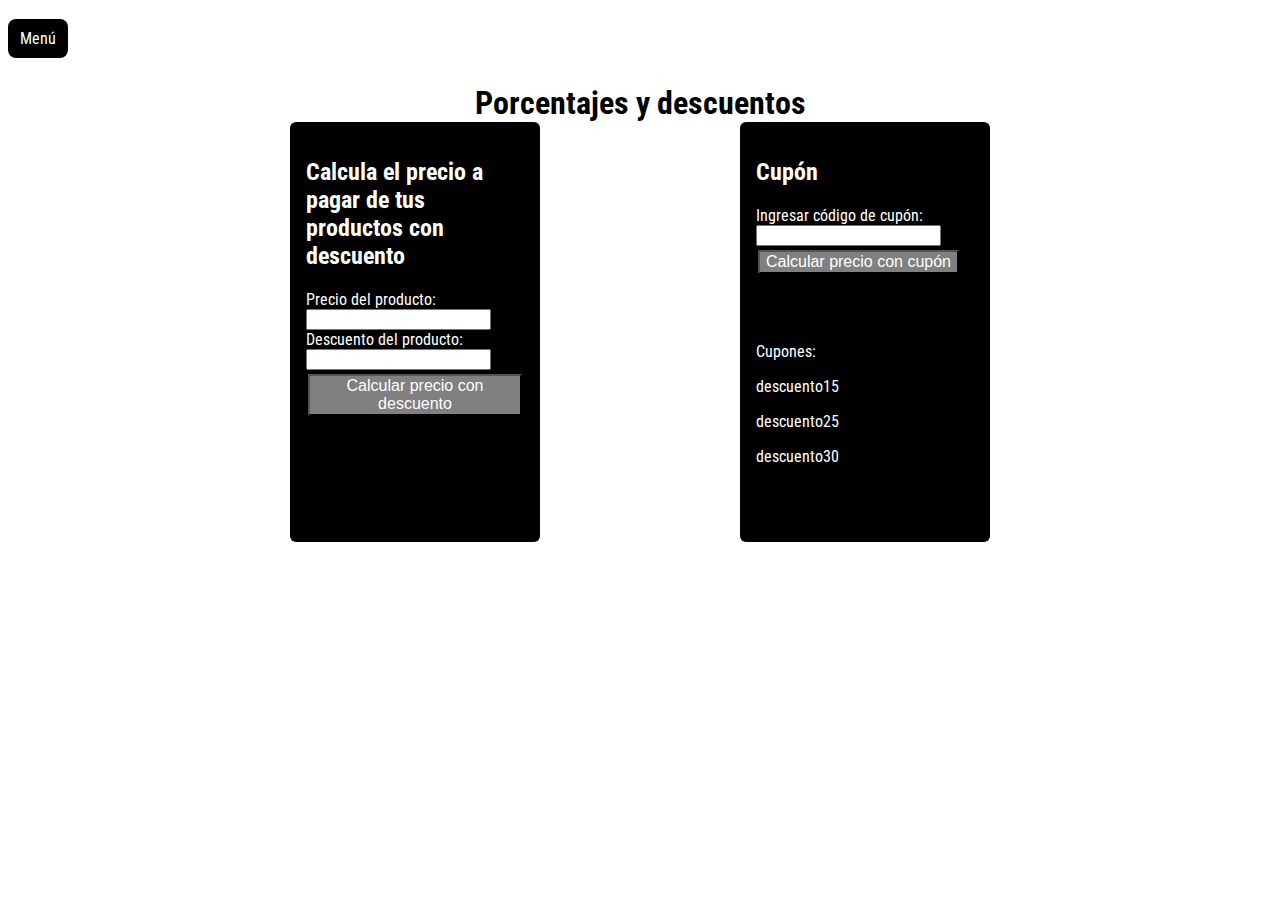
<file: descuentos.html>
<!DOCTYPE html>
<html lang="es">

<head>
    <meta charset="UTF-8">
    <meta http-equiv="X-UA-Compatible" content="IE=edge">
    <meta name="viewport" content="width=device-width, initial-scale=1.0">
    <link rel="preconnect" href="https://fonts.googleapis.com">
    <link rel="preconnect" href="https://fonts.gstatic.com" crossorigin>
    <link
        href="https://fonts.googleapis.com/css2?family=Quicksand:wght@300;500;700&family=Roboto+Condensed:wght@300;400;700&display=swap"
        rel="stylesheet">
    <link rel="stylesheet" href="./css/style.css">
    <title>Porcentajes y descuentos</title>
    <style>
        
    </style>
</head>

<body>
    <nav>
        <div id="header">
            <ul class="nav">
                <li><a href="">Menú</a>
                    <ul>
                        <li><a href="https://www.linkedin.com/in/lucila-willington/" class="linkedin">@lucila-willington</a></li>
                        <li><a href="./index.html">Inicio</a></li>
                        <li><a href="./descuentos.html">Porcentajes y descuentos</a></li>
                        <li><a href="./figuras.html">Figuras geométricas</a></li>
                        <li><a href="./promedioMedianaModa.html">Promedio, moda y mediana</a>
                        </li>
                    </ul>
                </li>
            </ul>
        </div>
    </nav>
    <h1>Porcentajes y descuentos</h1>
    <div class="row">
        <div class="column">
            <div class="card">
                <h2 class="h2">Calcula el precio a pagar de tus productos con descuento</h2>
                <form action="">
                    <label for="inputPrice">Precio del producto:</label>
                    <input type="number" id="inputPrice">
                    <label for="inputDiscount"> Descuento del producto:</label>
                    <input type="number" id="inputDiscount">
                    <button type="button" onclick="priceDescount()">Calcular precio con descuento</button>
                    <p id="resultPrice"></p>
                </form>
            </div>
        </div>
        <div class="column">
            <div class="card">
                <h2 class="h2">Cupón</h2>
                <form action="">
                    <label for="inputCupon">Ingresar código de cupón:</label>
                    <input type="text" id="inputCupon">
                    <button type="button" onclick="priceDescount()">Calcular precio con cupón</button>
                    <p id="resultCupon"></p>
                </form>
            </div>
            <div class="">
                <div class="card">
                    <p>Cupones:</p>
                    <p>descuento15</p>
                    <p>descuento25</p>
                    <p>descuento30</p>
                </div>
            </div>
        </div>
    </div>
    <script src="./js/descuentos.js"></script>
</body>

</html>
</file>
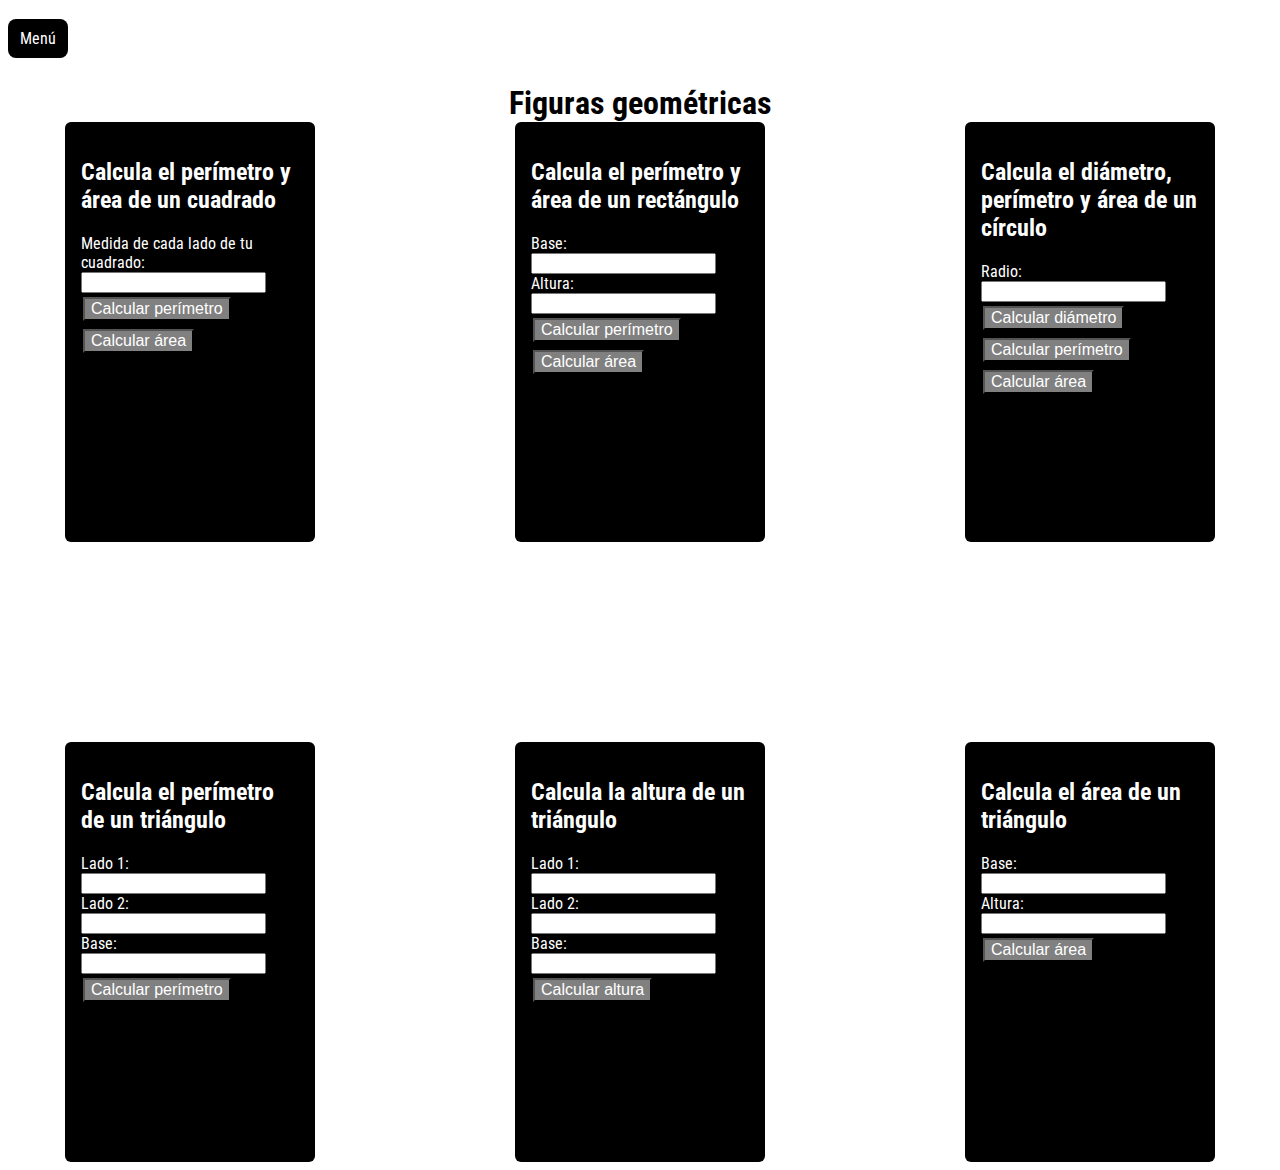
<file: figuras.html>
<!DOCTYPE html>
<html lang="es">

<head>
    <meta charset="UTF-8">
    <meta http-equiv="X-UA-Compatible" content="IE=edge">
    <meta name="viewport" content="width=device-width, initial-scale=1.0">
    <link rel="preconnect" href="https://fonts.googleapis.com">
    <link rel="preconnect" href="https://fonts.gstatic.com" crossorigin>
    <link
        href="https://fonts.googleapis.com/css2?family=Quicksand:wght@300;500;700&family=Roboto+Condensed:wght@300;400;700&display=swap"
        rel="stylesheet">
    <link rel="stylesheet" href="./css/style.css">
    <title>Figuras geométricas</title>
</head>

<body>
    <nav>
        <div id="header">
            <ul class="nav">
                <li><a href="">Menú</a>
                    <ul>
                        <li><a href="https://www.linkedin.com/in/lucila-willington/" class="linkedin">@lucila-willington</a></li>
                        <li><a href="./index.html">Inicio</a></li>
                        <li><a href="./descuentos.html">Porcentajes y descuentos</a></li>
                        <li><a href="./figuras.html">Figuras geométricas</a></li>
                        <li><a href="./promedioMedianaModa.html">Promedio, moda y mediana</a>
                        </li>
                    </ul>
                </li>
            </ul>
        </div>
    </nav>
    <h1>Figuras geométricas</h1>
    <div class="row">
        <div class="column">
            <div class="card">
                <h2 class="h2">Calcula el perímetro y área de un cuadrado</h2>
                <form action="">
                    <label for="inputCuadrado">Medida de cada lado de tu cuadrado:</label>
                    <input type="number" id="inputCuadrado">
                    <button type="button" onclick="perimetroCuadrado()">Calcular perímetro</button>
                    <button type="button" onclick="areaCuadrado()">Calcular área</button>
                    <p id="pPerimetroCuadrado"></p>
                    <p id="pAreaCuadrado"></p>
                </form>
            </div>
        </div>
        <div class="column">
            <div class="card">
                <h2 class="h2">Calcula el perímetro y área de un rectángulo</h2>
                <form action="">
                    <label for="bRectangulo">Base:</label>
                    <input type="number" id="bRectangulo">
                    <br>
                    <label for="aRectangulo">Altura:</label>
                    <input type="number" id="aRectangulo">
                    <button type="button" onclick="perimetroRectangulo()">Calcular perímetro</button>
                    <button type="button" onclick="areaRectangulo()">Calcular área</button>
                    <p id="pPerimetroRectangulo"></p>
                    <p id="pAreaRectangulo"></p>
                </form>
            </div>
        </div>
        <div class="column">
            <div class="card">
                <h2 class="h2">Calcula el diámetro, perímetro y área de un círculo</h2>
                <form action="">
                    <label for="radio">Radio:</label>
                    <input type="number" id="radio">
                    <button type="button" onclick="diametroCirculo()">Calcular diámetro</button>
                    <button type="button" onclick="perimetroCirculo()">Calcular perímetro</button>
                    <button type="button" onclick="areaCirculo()">Calcular área</button>
                    <p id="pDiametroCirculo"></p>
                    <p id="pPerimetroCirculo"></p>
                    <p id="pAreaCirculo"></p>
                </form>
            </div>
        </div>
        <div class="column">
            <div class="card">
                <h2 class="h2">Calcula el perímetro de un triángulo</h2>
                <form action="">
                    <label for="lado1">Lado 1:</label>
                    <input type="number" id="lado1">
                    <br>
                    <label for="lado2">Lado 2:</label>
                    <input type="number" id="lado2">
                    <br>
                    <label for="lado3">Base:</label>
                    <input type="number" id="lado3">
                    <button type="button" onclick="perimetroTriangulo()">Calcular perímetro</button>
                    <p id="pPerimetroTriangulo"></p>
                </form>
            </div>
        </div>
        <div class="column">
            <div class="card">
                <h2 class="h2">Calcula la altura de un triángulo</h2>
                <form action="">
                    <label for="ladoA">Lado 1:</label>
                    <input type="number" id="ladoA">
                    <br>
                    <label for="ladoB">Lado 2:</label>
                    <input type="number" id="ladoB">
                    <br>
                    <label for="ladoC">Base:</label>
                    <input type="number" id="ladoC">
                    <button type="button" onclick="alturaTriangulo()">Calcular altura</button>
                    <p id="pAlturaEquilatero"></p>
                    <p id="pAlturaIsosceles"></p>
                    <p id="pAlturaEscaleno"></p>
                </form>
            </div>
        </div>
        <div class="column">
            <div class="card">
                <h2 class="h2">Calcula el área de un triángulo</h2>
                <form action="">
                    <label for="baseArea">Base:</label>
                    <input type="number" id="baseArea">
                    <br>
                    <label for="altura">Altura:</label>
                    <input type="number" id="altura">
                    <button type="button" onclick="areaTriangulo()">Calcular área</button>
                    <p id="pAreaTriangulo"></p>
                </form>
            </div>
        </div>
    </div>
    <script src="./js/figuras.js"></script>
</body>

</html>
</file>
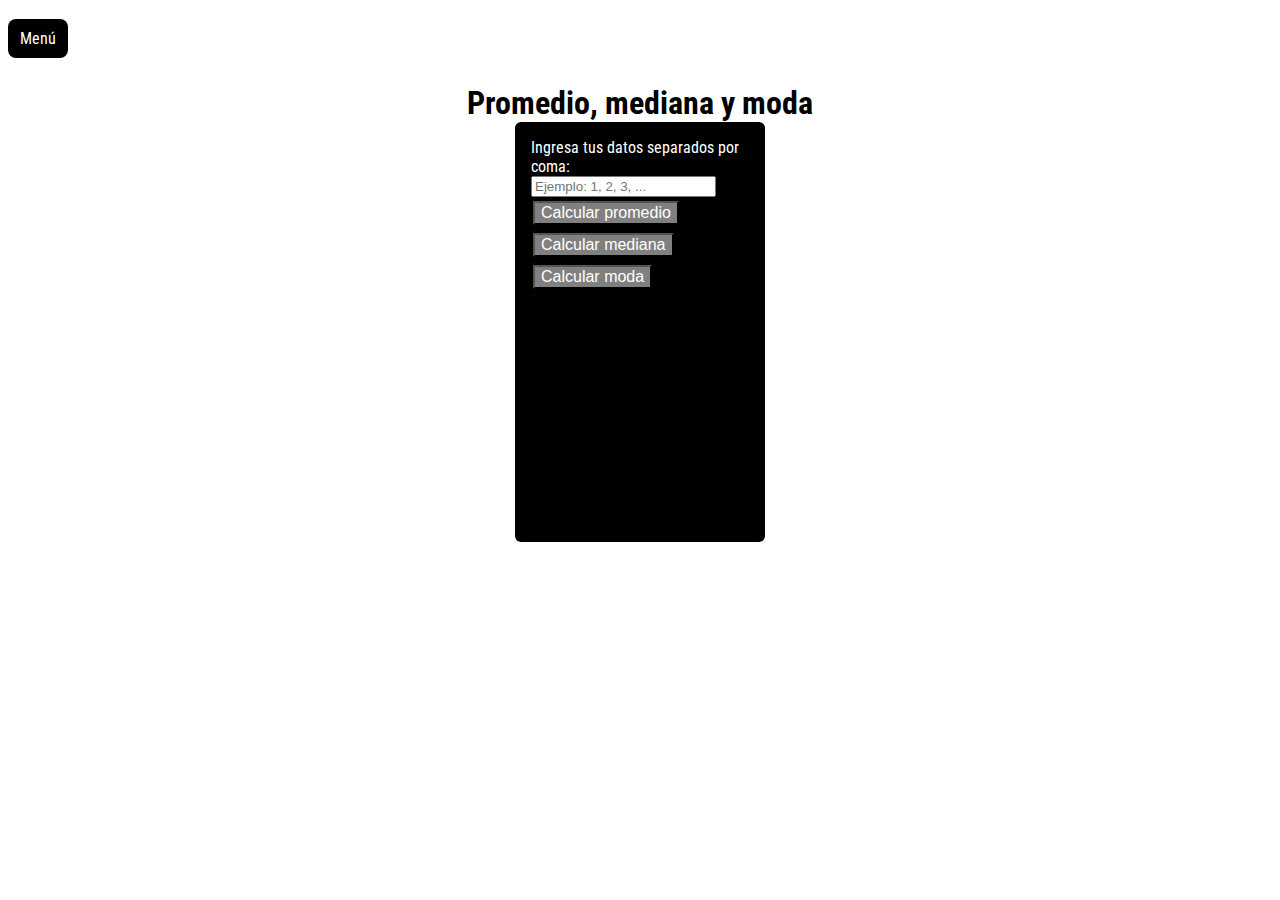
<file: promedioMedianaModa.html>
<!DOCTYPE html>
<html lang="es">

<head>
    <meta charset="UTF-8">
    <meta http-equiv="X-UA-Compatible" content="IE=edge">
    <meta name="viewport" content="width=device-width, initial-scale=1.0">
    <link rel="preconnect" href="https://fonts.googleapis.com">
    <link rel="preconnect" href="https://fonts.gstatic.com" crossorigin>
    <link
        href="https://fonts.googleapis.com/css2?family=Quicksand:wght@300;500;700&family=Roboto+Condensed:wght@300;400;700&display=swap"
        rel="stylesheet">
    <link rel="stylesheet" href="./css/style.css">
    <title>Promedio, mediana y moda</title>
</head>

<body>
    <nav>
        <div id="header">
            <ul class="nav">
                <li><a href="">Menú</a>
                    <ul>
                        <li><a href="https://www.linkedin.com/in/lucila-willington/" class="linkedin">@lucila-willington</a></li>
                        <li><a href="./index.html">Inicio</a></li>
                        <li><a href="./descuentos.html">Porcentajes y descuentos</a></li>
                        <li><a href="./figuras.html">Figuras geométricas</a></li>
                        <li><a href="./promedioMedianaModa.html">Promedio, moda y mediana</a>
                        </li>
                    </ul>
                </li>
            </ul>
        </div>
    </nav>
    <h1>Promedio, mediana y moda</h1>
    <div class="row">
        <div class="column">
            <div class="card">
                <form action="">
                    <label for="input">Ingresa tus datos separados por coma:</label>
                    <input type="text" id="input" placeholder="Ejemplo: 1, 2, 3, ...">
                    <button type="button" onclick="mediaAritmetica()">Calcular promedio</button>
                    <button type="button" onclick="mediana()">Calcular mediana</button>
                    <button type="button" onclick="moda()">Calcular moda</button>
                    <p id="resultadoPromedio"></p>
                    <p id="resultadoMediana"></p>
                    <p id="resultadoModa"></p>
                </form>
            </div>
        </div>
    </div>
    <script src="./js/promedioMedianaModa.js"></script>
</body>

</html>
</file>
<file: css/style.css>
body {
    font-family: 'Quicksand', sans-serif;
    font-family: 'Roboto Condensed', sans-serif;
    background-image: url('https://images.pexels.com/photos/3942924/pexels-photo-3942924.jpeg?cs=srgb&dl=pexels-cottonbro-3942924.jpg&fm=jpg');
}
nav a {
    text-decoration: none;
    padding: 8px;
    border-radius: 8px;
    color: white;
}
nav a:hover {
    border: 1px solid grey;
}
nav ul {
    list-style: none;
    padding: 0;
    margin-top: 0;
    display: flex;
    align-items: center;
    height: 60px;
}
.linkedin {
    font-weight: bold;
    background: black;
}
h1 {
    text-align: center;
    margin: 0;
}
.subtitle {
    text-align: center;
}
.h2 {
    color: white;
}
h3 {
    color: white;
}
.row {
    display: flex;
    justify-content: center;
    align-items: center;
    align-content: center;
    gap: 200px;
    flex-wrap: wrap;
}
.column {
    width: 250px;
    height: 420px;
    border-radius: 6px;
    background: black;
}
.card {
    padding: 16px;
}
.card img {
    height: 100%;
    width: 100%;
}
.card a {
    text-decoration: none;
    color: white;
}
label {
    color: white;
}
p {
    color: white;
}
button {
    background-color: grey;
    color: white;
    text-align: center;
    display: inline-block;
    font-size: 16px;
    margin: 4px 2px;
    cursor: pointer;
}
.nav li a {
    background-color: #000;
    color: #fff;
    text-decoration: none;
    padding: 10px 12px;
    display: block;
}
.nav li ul {
    display: none;
    position: absolute;
    min-width: 140px;
}
.nav li:hover>ul {
    display: block;
}
@media (max-width: 800px) {
    .row {
        gap: 20px;
    }
}
</file>
